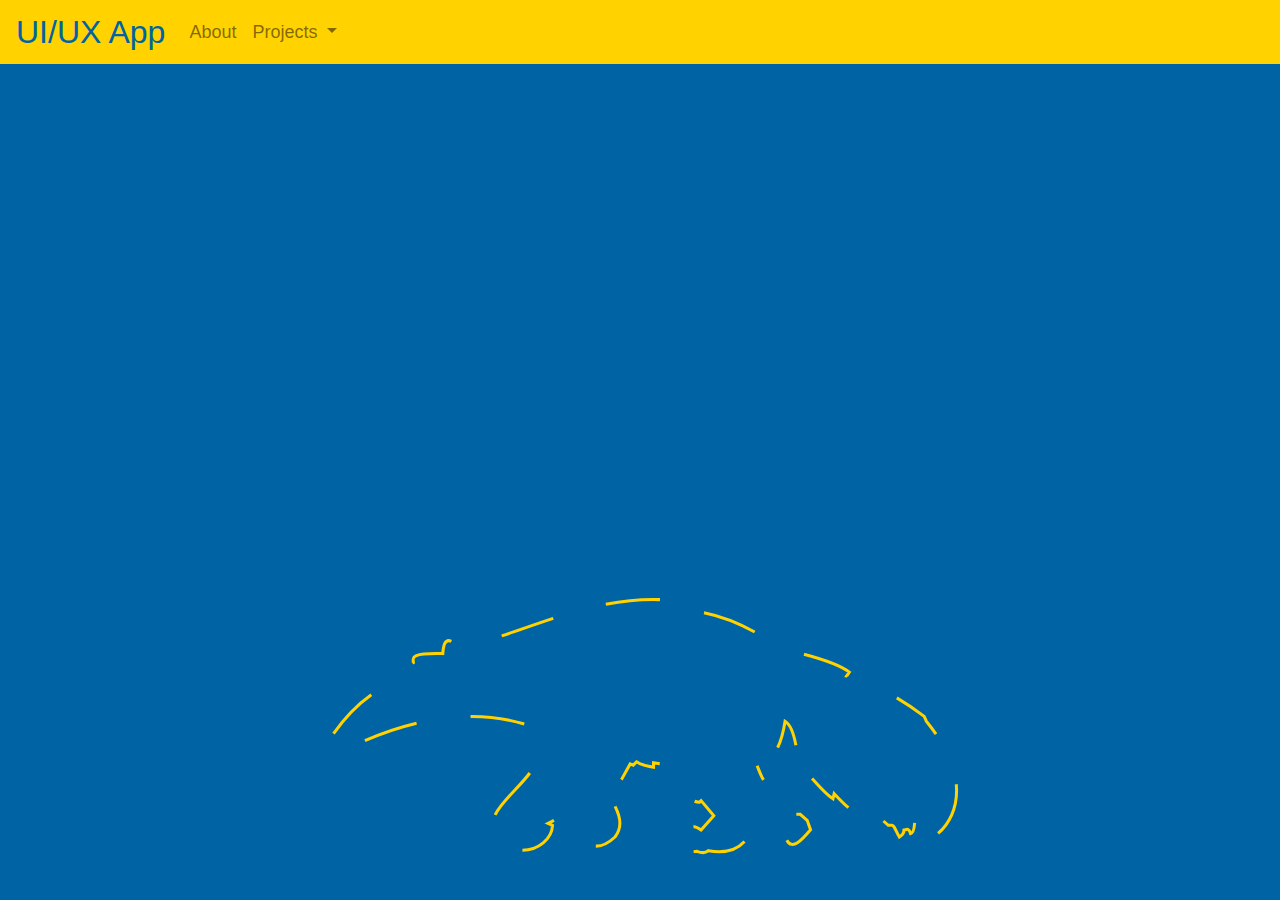
<file: blackjack.html>
<!DOCTYPE html>
<html>

<head>
    <meta charset="utf-8">
    <meta name="viewport" content="width=device-width, initial-scale=1">
    <title>repl.it</title>
    <link href="https://stackpath.bootstrapcdn.com/bootstrap/4.3.1/css/bootstrap.min.css" rel="stylesheet"
        integrity="sha384-ggOyR0iXCbMQv3Xipma34MD+dH/1fQ784/j6cY/iJTQUOhcWr7x9JvoRxT2MZw1T" crossorigin="anonymous">
    <link href="base.css" rel="stylesheet" />
</head>

<body>
    <div id="navbarJS">
    </div>
    <div class="container">
        <div class="row">
            <div class="col-12" id="content">
            </div>
        </div>
    </div>


    <object id="peter" type="image/svg+xml" data="ucianteater.svg">
    </object>
    <script src="https://code.jquery.com/jquery-3.4.1.min.js"
        integrity="sha256-CSXorXvZcTkaix6Yvo6HppcZGetbYMGWSFlBw8HfCJo=" crossorigin="anonymous">
        </script>
    <script src="https://stackpath.bootstrapcdn.com/bootstrap/4.3.1/js/bootstrap.min.js"
        integrity="sha384-JjSmVgyd0p3pXB1rRibZUAYoIIy6OrQ6VrjIEaFf/nJGzIxFDsf4x0xIM+B07jRM" crossorigin="anonymous">
        </script>
    <script src="navbar.js"></script>
    <script src="./projects/base.js"></script>
    <script src="./projects/blackjackapp.js"></script>
</body>

</html>
</file>
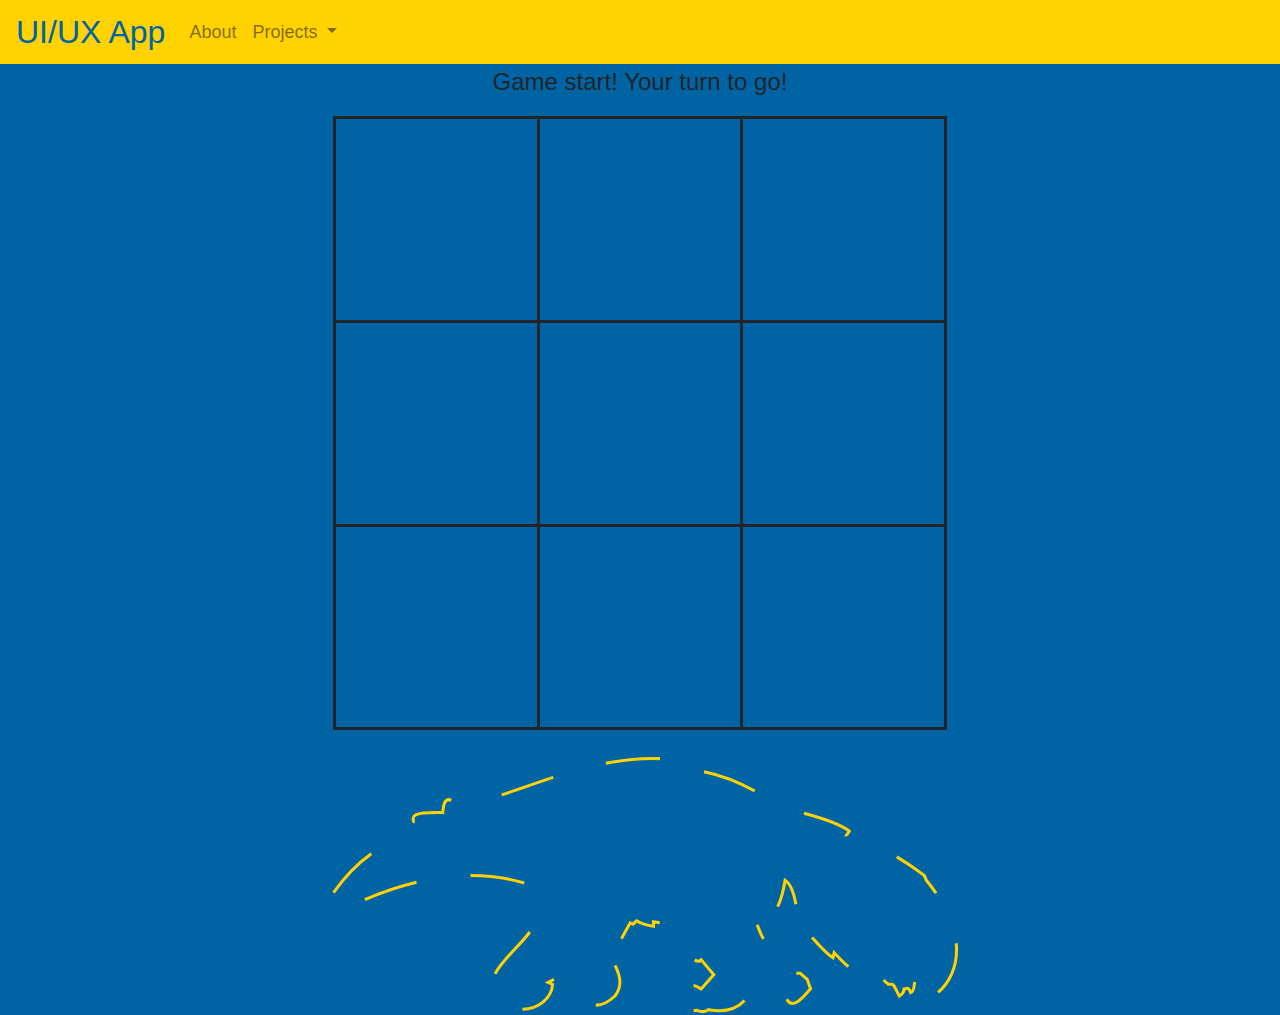
<file: tictact.html>
<!DOCTYPE html>
<html>
  <head>
    <meta charset="utf-8">
    <meta name="viewport" content="width=device-width, initial-scale=1">
    <title>repl.it</title>
    <link href="https://stackpath.bootstrapcdn.com/bootstrap/4.3.1/css/bootstrap.min.css" rel="stylesheet" integrity="sha384-ggOyR0iXCbMQv3Xipma34MD+dH/1fQ784/j6cY/iJTQUOhcWr7x9JvoRxT2MZw1T" crossorigin="anonymous">
    <link href="base.css" rel="stylesheet"/>
    <link href="./projects/tictac.css" rel="stylesheet"/>
</head>
  <body>
      <div id="navbarJS">
      </div>
    <div class="container">
        <div class="row">
          <div id="content">
          </div>
        </div>
    </div>
    

    <object id="peter" type="image/svg+xml" data="ucianteater.svg">
    </object>
    <script
        src="https://code.jquery.com/jquery-3.4.1.min.js"
        integrity="sha256-CSXorXvZcTkaix6Yvo6HppcZGetbYMGWSFlBw8HfCJo="
        crossorigin="anonymous">
    </script>
    <script 
        src="https://stackpath.bootstrapcdn.com/bootstrap/4.3.1/js/bootstrap.min.js"
        integrity="sha384-JjSmVgyd0p3pXB1rRibZUAYoIIy6OrQ6VrjIEaFf/nJGzIxFDsf4x0xIM+B07jRM"
        crossorigin="anonymous">
    </script>
    <script src="navbar.js"></script>
    <script src="./projects/base.js"></script>
    <script src="./projects/tictacapp.js"></script>
  </body>
</html>
</file>
<file: base.css>
html, body{
    background-color: #0064a4;
}


.bg-custom{
    background-color: #ffd200;
}

.navbar-light .navbar-brand{
    font-size: 32px;
    color: #0064a4;
    padding: 0;
}

.nav-item{
    font-size: 18px;
}

#content p, .nav-item{
    font-family: Helvetica, sans-serif;
}

#peter{
    display: block;
    margin: 24px auto 0px auto;
    width: 50%;
}
</file>
<file: projects/tictac.css>
#content{
    width: 100%;
}

table{
    border-collapse: collapse;
    width: 48vw;
    height: 48vw;
    margin: auto;
}

td{
    border: solid;
    width: 33%;
    height: 33%;
    margin: 0;
    text-align: center;
    font-size: 10vw;
}

td:hover{
    background-color:#ffd200;
}

#msg{
    text-align: center;
    font-size: 24px;
}
</file>
